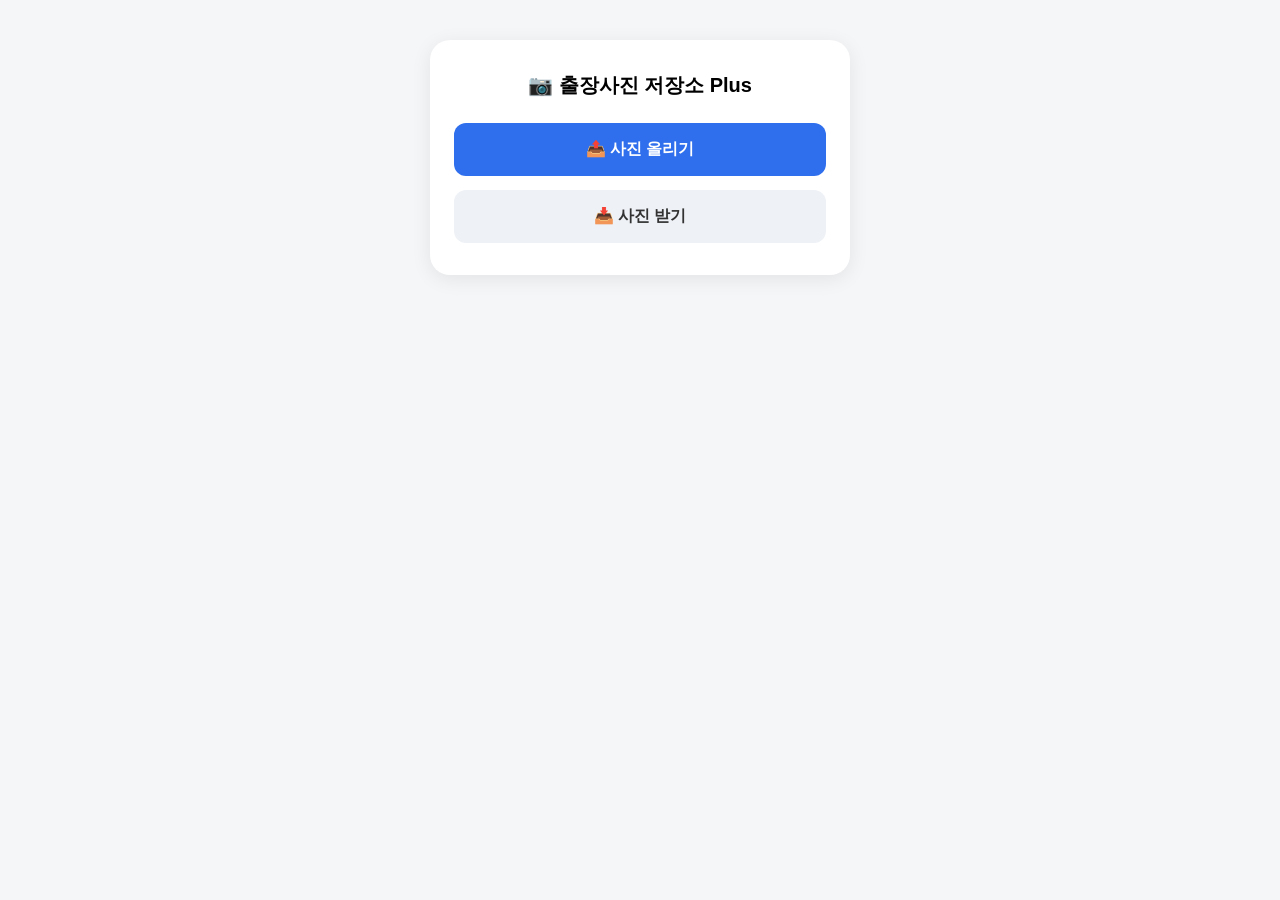
<file: index.html>
<!DOCTYPE html>
<html lang="ko">
<head>
<meta charset="UTF-8">
<title>출장사진 저장소 Plus</title>
<link rel="stylesheet" href="style.css">
</head>
<body>
  <div class="screen">
    <h1>📷 출장사진 저장소 Plus</h1>
    <a href="upload-code.html" class="btn btn-primary">📤 사진 올리기</a>
    <a href="download-code.html" class="btn btn-secondary">📥 사진 받기</a>
  </div>
</body>
</html>
</file>
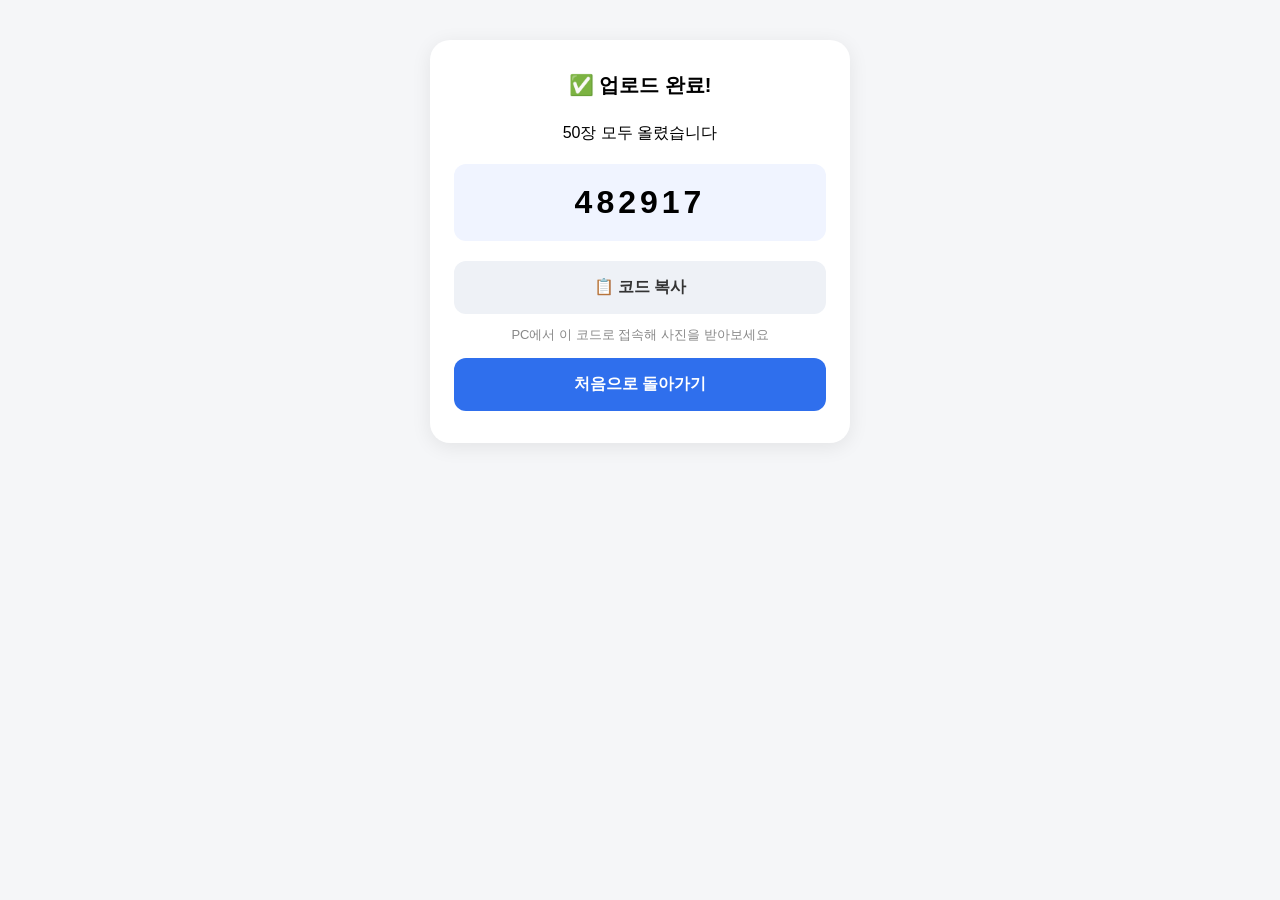
<file: complete.html>
<!DOCTYPE html>
<html lang="ko">
<head>
<meta charset="UTF-8">
<title>업로드 완료</title>
<link rel="stylesheet" href="style.css">
</head>
<body>
  <div class="screen">
    <h1>✅ 업로드 완료!</h1>
    <p>50장 모두 올렸습니다</p>
    <div class="code-box">482917</div>
    <button class="btn btn-secondary">📋 코드 복사</button>
    <p class="notice">PC에서 이 코드로 접속해 사진을 받아보세요</p>
    <a href="index.html" class="btn btn-primary">처음으로 돌아가기</a>
  </div>
</body>
</html>
</file>
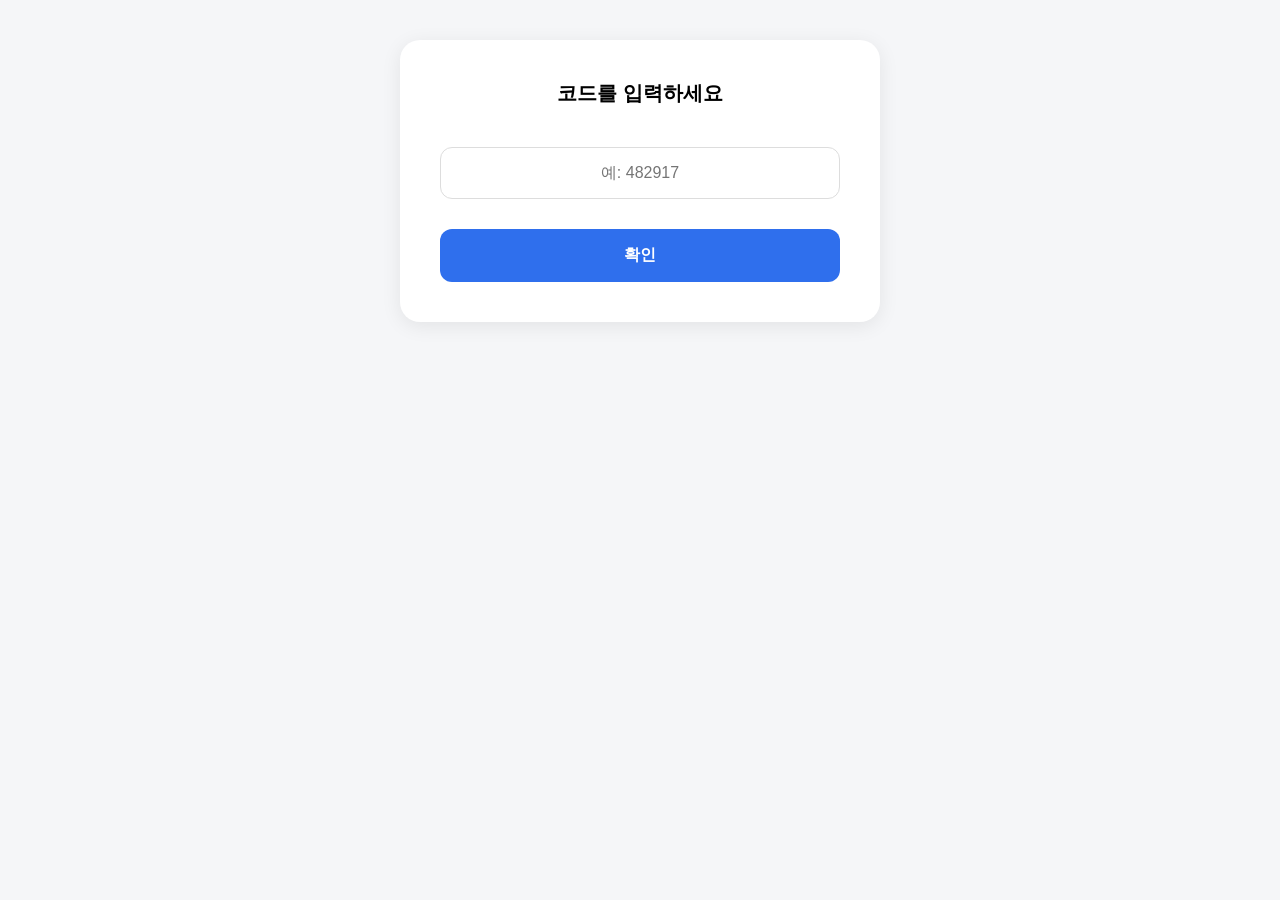
<file: download-code.html>
<!DOCTYPE html>
<html lang="ko">
<head>
<meta charset="UTF-8">
<title>코드 입력</title>
<link rel="stylesheet" href="style.css">
</head>
<body>
  <div class="screen-center">
    <h1>코드를 입력하세요</h1>
    <input type="text" placeholder="예: 482917">
    <a href="download-list.html" class="btn btn-primary">확인</a>
  </div>
</body>
</html>
</file>
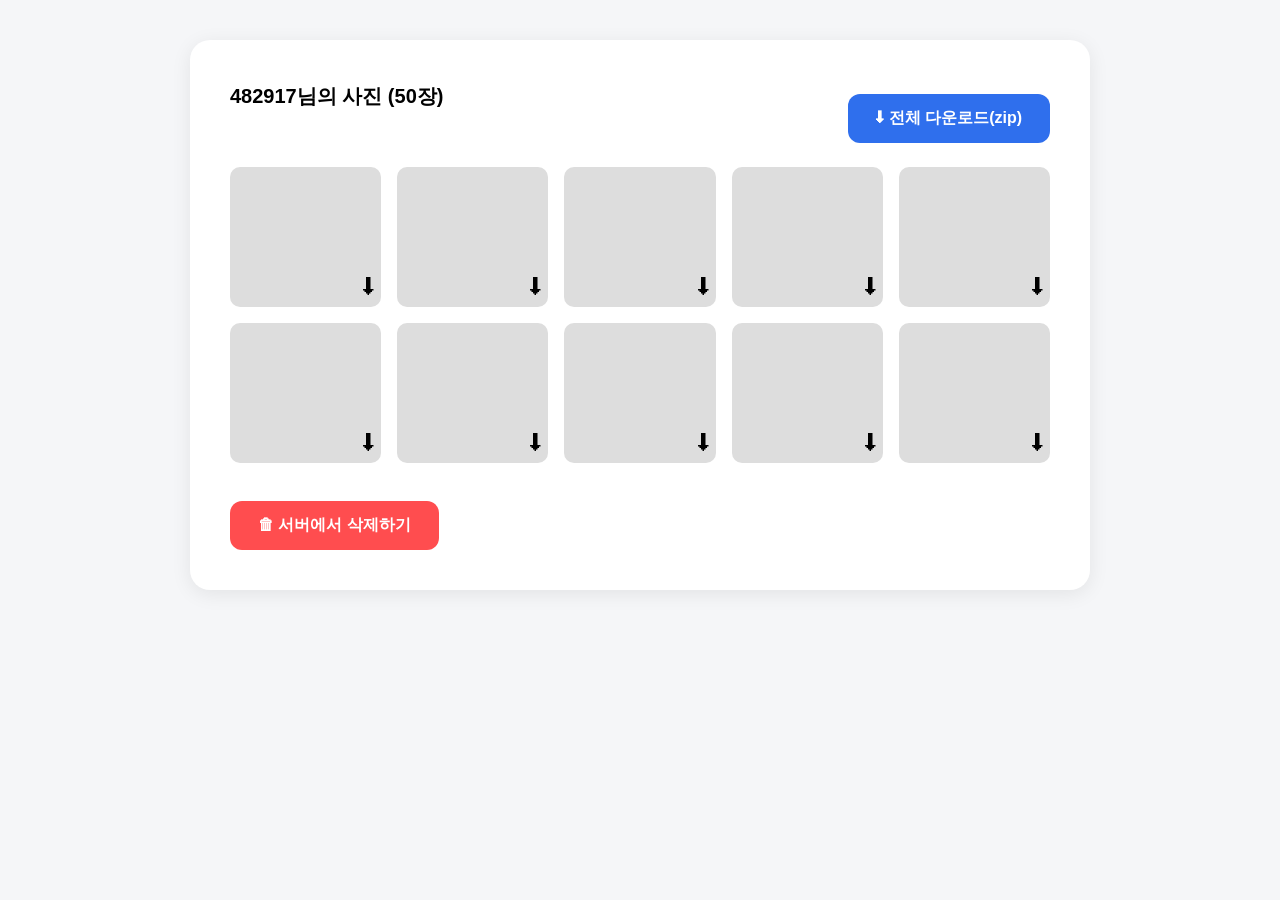
<file: download-list.html>
<!DOCTYPE html>
<html lang="ko">
<head>
<meta charset="UTF-8">
<title>사진 목록</title>
<link rel="stylesheet" href="style.css">
</head>
<body>
  <div class="screen-wide">
    <div class="top-bar">
      <h1>482917님의 사진 (50장)</h1>
      <button class="btn btn-primary btn-wide">⬇ 전체 다운로드(zip)</button>
    </div>

    <div class="thumb-grid-wide">
      <div class="thumb">⬇</div>
      <div class="thumb">⬇</div>
      <div class="thumb">⬇</div>
      <div class="thumb">⬇</div>
      <div class="thumb">⬇</div>
      <div class="thumb">⬇</div>
      <div class="thumb">⬇</div>
      <div class="thumb">⬇</div>
      <div class="thumb">⬇</div>
      <div class="thumb">⬇</div>
    </div>

    <button class="btn btn-danger btn-wide">🗑 서버에서 삭제하기</button>
  </div>
</body>
</html>
</file>
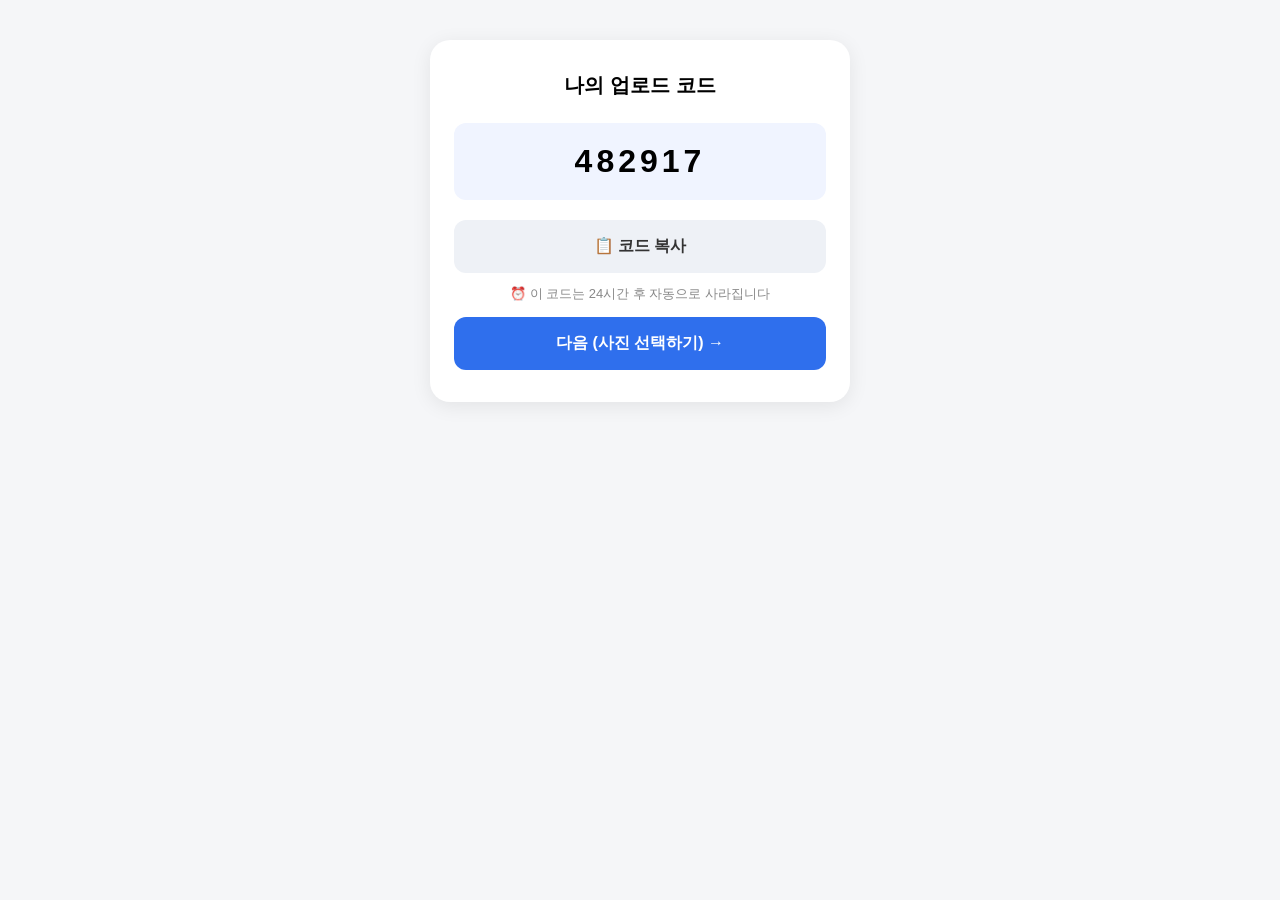
<file: upload-code.html>
<!DOCTYPE html>
<html lang="ko">
<head>
<meta charset="UTF-8">
<title>업로드 코드</title>
<link rel="stylesheet" href="style.css">
</head>
<body>
  <div class="screen">
    <h1>나의 업로드 코드</h1>
    <div class="code-box" id="codeBox">482917</div>
    <button class="btn btn-secondary" id="copyBtn">📋 코드 복사</button>
    <p class="notice">⏰ 이 코드는 24시간 후 자동으로 사라집니다</p>
    <a href="upload.html?code=482917" class="btn btn-primary">다음 (사진 선택하기) →</a>
  </div>

  <script>
    const copyBtn = document.getElementById('copyBtn');
    const codeBox = document.getElementById('codeBox');

    copyBtn.addEventListener('click', async () => {
      const code = codeBox.textContent.trim();
      await navigator.clipboard.writeText(code);
      alert('업로드 코드가 복사되었습니다: ' + code);
    });
  </script>
</body>
</html>
</file>
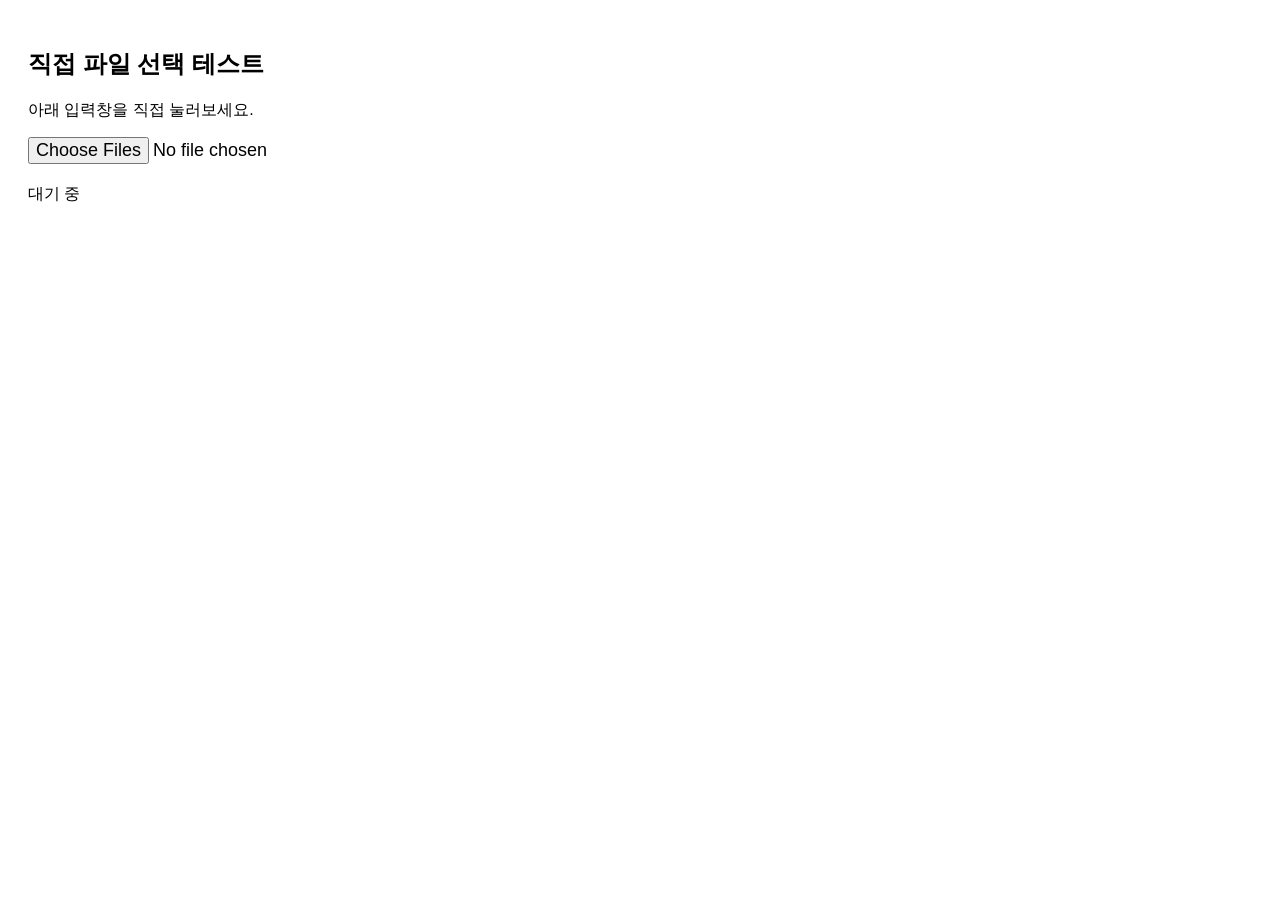
<file: upload.html>
<!DOCTYPE html>
<html lang="ko">
<head>
  <meta charset="UTF-8" />
  <meta name="viewport" content="width=device-width, initial-scale=1.0" />
  <title>직접 파일 선택 테스트</title>
</head>
<body style="font-family:sans-serif; padding:20px;">

  <h2>직접 파일 선택 테스트</h2>

  <p>아래 입력창을 직접 눌러보세요.</p>

  <input id="fileInput" type="file" accept="image/*" multiple style="font-size:18px;">

  <p id="result" style="margin-top:20px;">대기 중</p>

  <script>
    const fileInput = document.getElementById("fileInput");
    const result = document.getElementById("result");

    fileInput.addEventListener("change", (e) => {
      const count = e.target.files.length;
      result.textContent = count > 0 ? `파일 선택됨: ${count}개` : "선택 안 됨";
      alert(count > 0 ? `파일 선택됨: ${count}개` : "선택 안 됨");
    });
  </script>

</body>
</html>
</file>
<file: style.css>
* { box-sizing: border-box; margin: 0; padding: 0; }

body {
  font-family: 'Apple SD Gothic Neo', sans-serif;
  background: #f5f6f8;
  display: flex;
  justify-content: center;
  padding: 40px 16px;
}

.screen {
  width: 100%;
  max-width: 420px;
  background: #fff;
  border-radius: 20px;
  padding: 32px 24px;
  box-shadow: 0 4px 20px rgba(0,0,0,0.08);
  text-align: center;
}

h1 { font-size: 20px; margin-bottom: 24px; }

.btn {
  display: block;
  width: 100%;
  padding: 16px;
  margin-top: 14px;
  border: none;
  border-radius: 12px;
  font-size: 16px;
  font-weight: 600;
  cursor: pointer;
  text-decoration: none;
}

.btn-primary { background: #2f6fed; color: #fff; }
.btn-secondary { background: #eef1f6; color: #333; }
.btn-danger { background: #ff4d4f; color: #fff; }

.code-box {
  font-size: 32px;
  font-weight: 700;
  letter-spacing: 4px;
  background: #f0f4ff;
  padding: 20px;
  border-radius: 12px;
  margin: 20px 0;
}

.notice {
  font-size: 13px;
  color: #888;
  margin: 12px 0;
}

.progress-bar {
  width: 100%;
  height: 10px;
  background: #eee;
  border-radius: 10px;
  overflow: hidden;
  margin: 10px 0 20px;
}
.progress-bar-fill {
  height: 100%;
  background: #2f6fed;
  width: 64%;
}

.thumb-grid {
  display: grid;
  grid-template-columns: repeat(2, 1fr);
  gap: 10px;
  margin: 16px 0;
}
.thumb {
  background: #ddd;
  height: 90px;
  border-radius: 10px;
  display: flex;
  align-items: flex-end;
  justify-content: flex-end;
  font-size: 20px;
  padding: 6px;
}

input[type="text"] {
  width: 100%;
  padding: 16px;
  font-size: 16px;
  border: 1px solid #ddd;
  border-radius: 12px;
  text-align: center;
  margin: 16px 0;
}
/* PC(사진 받기) 화면 전용 - 넓은 레이아웃 */
.screen-wide {
  width: 100%;
  max-width: 900px;
  background: #fff;
  border-radius: 20px;
  padding: 40px;
  box-shadow: 0 4px 20px rgba(0,0,0,0.08);
}

.screen-wide h1 {
  text-align: left;
  margin-bottom: 30px;
}

/* 코드 입력 화면은 PC여도 가운데 좁게 유지 */
.screen-center {
  width: 100%;
  max-width: 480px;
  background: #fff;
  border-radius: 20px;
  padding: 40px;
  box-shadow: 0 4px 20px rgba(0,0,0,0.08);
  text-align: center;
}

/* PC 사진 목록 - 화면 넓게 쓰도록 그리드 칸수 늘림 */
.thumb-grid-wide {
  display: grid;
  grid-template-columns: repeat(5, 1fr);
  gap: 16px;
  margin: 24px 0;
}

.thumb-grid-wide .thumb {
  height: 140px;
  font-size: 24px;
}

.top-bar {
  display: flex;
  justify-content: space-between;
  align-items: center;
  margin-bottom: 20px;
}

.btn-wide {
  width: auto;
  display: inline-block;
  padding: 14px 28px;
}
</file>
